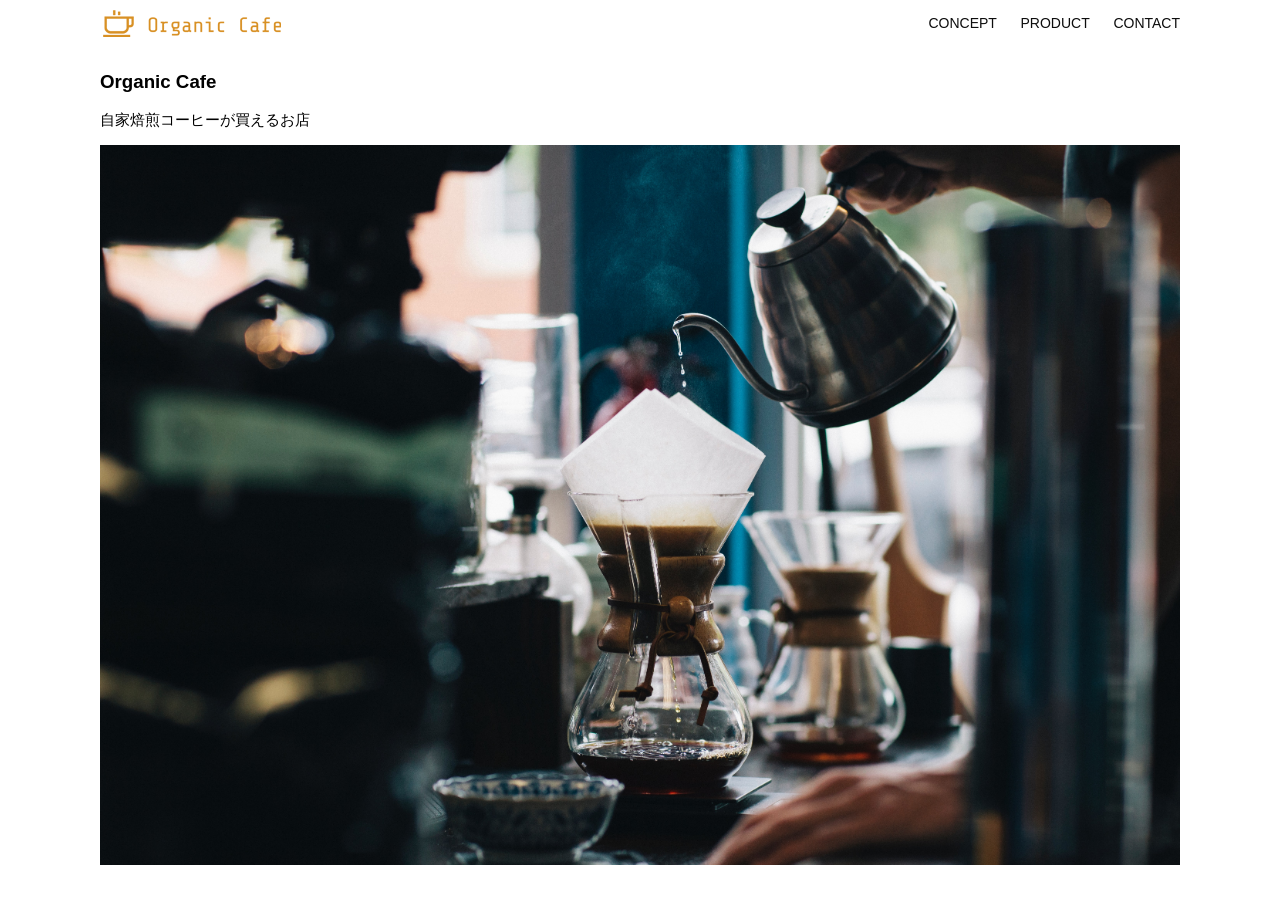
<file: html-css-kadai_013/index.html>
<!DOCTYPE html>
<html>
  <head>
    <title>Organic Cafe</title>
    <meta charset="UTF-8" />
    <meta name="description" content="自家焙煎のコーヒーがお家で楽しめるOrganic Cafe"/>
    <meta name="viewport" content="width=device-width, initial-scale=1.0" />
    <link rel="stylesheet" href="style.css" />
  </head>
  <body>
    <!-- ヘッダー -->
    <header>
      <!-- ロゴ -->
      <a href="index.html" id="logo"><img src="images/logo.png" alt="トップページに戻る"/></a>

      <!-- PC用ナビゲーション -->
      <nav id="nav-pc">
        <a href="index.html#concept">CONCEPT</a>
        <a href="index.html#product">PRODUCT</a>
        <a href="index.html#contact">CONTACT</a>
      </nav>
      <!-- スマホ用メニューボタン -->
       <button id="menu-sp" onclick="document.getElementById('nav-sp').style.display = 'block'">
        <img src="images/button-menu.png" alt="ナビゲーションを開く">
       </button>
       <!-- スマホ用ナビゲーション　-->
       <div id="nav-sp">
        <button id="close" onclick="document.getElementById('nav-sp').style.display = 'none'">
          <img src="images/button-close.png" alt="ナビゲーションを閉じる">
        </button>

        <nav>
          <ul>
            <li>
              <a id="logo-sp" href="index.html" onclick="document.getElementById('nav-sp').style.display = 'none'"><img src="images/logo-sp.png" alt="トップページに戻る"></a>
            </li>
            <li><a class="menu" href="index.html#concept" onclick="document.getElementById('nav-sp').style.display = 'none'">CONCEPT</a></li>
            <li><a class="menu" href="index.html#product" onclick="document.getElementById('nav-sp').style.display = 'none'">PRODUCT</a></li>
          <li><a class="menu" href="index.html#contact" onclick="document.getElementById('nav-sp').style.display = 'none'">CONTACT</a></li>
          </ul>
        </nav>
       </div>
    </header>

    <main>
      <article>
        <!-- メインビジュアル -->
        <section id="main-visual">
          <div id="main-message">
            <h1>Organic Cafe</h1>
            <p>自家焙煎コーヒーが買えるお店</p>
          </div>
          <img src="images/main-image.jpg" alt="コーヒーをハンドドリップで淹れる画像"/>
        </section>
      </article>
    </main>
  </body>
</html>
</file>
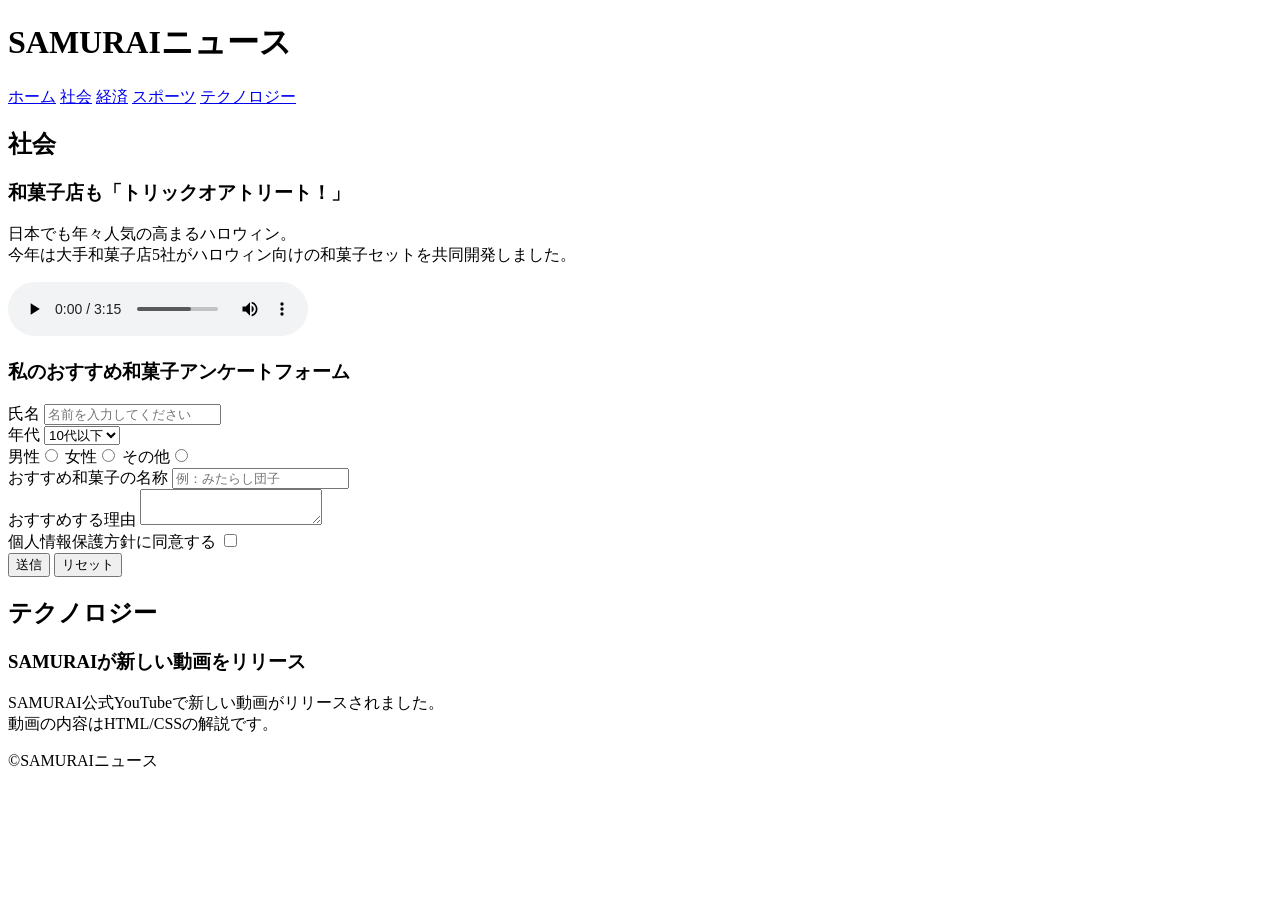
<file: kadai_008/kadai_008.html>
<!DOCTYPE html>
<html>
<head>
  <title>8章課題</title>
  <meta name="description" content="このページは8章の課題です。">
  <meta charset="UTF-8">
</head>
<body>
  <header>
    <h1>SAMURAIニュース</h1>
   <nav>
    <a href="https://www.sejuku.net/">ホーム</a>
    <a href="https://www.sejuku.net/">社会</a>
    <a href="https://www.sejuku.net/">経済</a>
    <a href="https://www.sejuku.net/">スポーツ</a>
    <a href="https://www.sejuku.net/">テクノロジー</a>
   </nav>
  </header>
  <main>
    <article>
      <h2>社会</h2>
      <section>
     <h3>和菓子店も「トリックオアトリート！」</h3>
     <p>日本でも年々人気の高まるハロウィン。<br>
        今年は大手和菓子店5社がハロウィン向けの和菓子セットを共同開発しました。
     </p>
        <audio src="ichi.mp3" controls></audio>
       </section>
      <section>
        <h3>私のおすすめ和菓子アンケートフォーム</h3>
        <form>
            <label>氏名</label>
         <input type="text" placeholder="名前を入力してください">
         <br>

         <label>年代</label>
         <select>
            <option>10代以下</option>
            <option>20代</option>
            <option>30代</option>
            <option>40代以上</option>
         </select>
         <br>
          <label>男性</label><input type="radio" name="gender"> 
    <label>女性</label><input type="radio" name="gender"> 
    <label>その他</label><input type="radio" name="gender"> 
    <br>  
    <label>おすすめ和菓子の名称</label> 
    <input type="text" placeholder="例：みたらし団子">
    <br> 
    <label>おすすめする理由</label> 
    <textarea></textarea>
    <br> 
     <label>個人情報保護方針に同意する</label> 
    <input type="checkbox"> 
    <br> 
     <input type="submit" value="送信"> 
    <input type="reset" value="リセット">
        </form>
      </section>
    </article>
    <article>
      <h2>テクノロジー</h2>
      <section>
       <h3>SAMURAIが新しい動画をリリース</h3>
       <p>SAMURAI公式YouTubeで新しい動画がリリースされました。<br>
        動画の内容はHTML/CSSの解説です。
       </p>
      </section>
    </article>
  </main>
  <footer>
    <p>&copy;SAMURAIニュース</p>
  </footer>
</body>
</html>
</file>
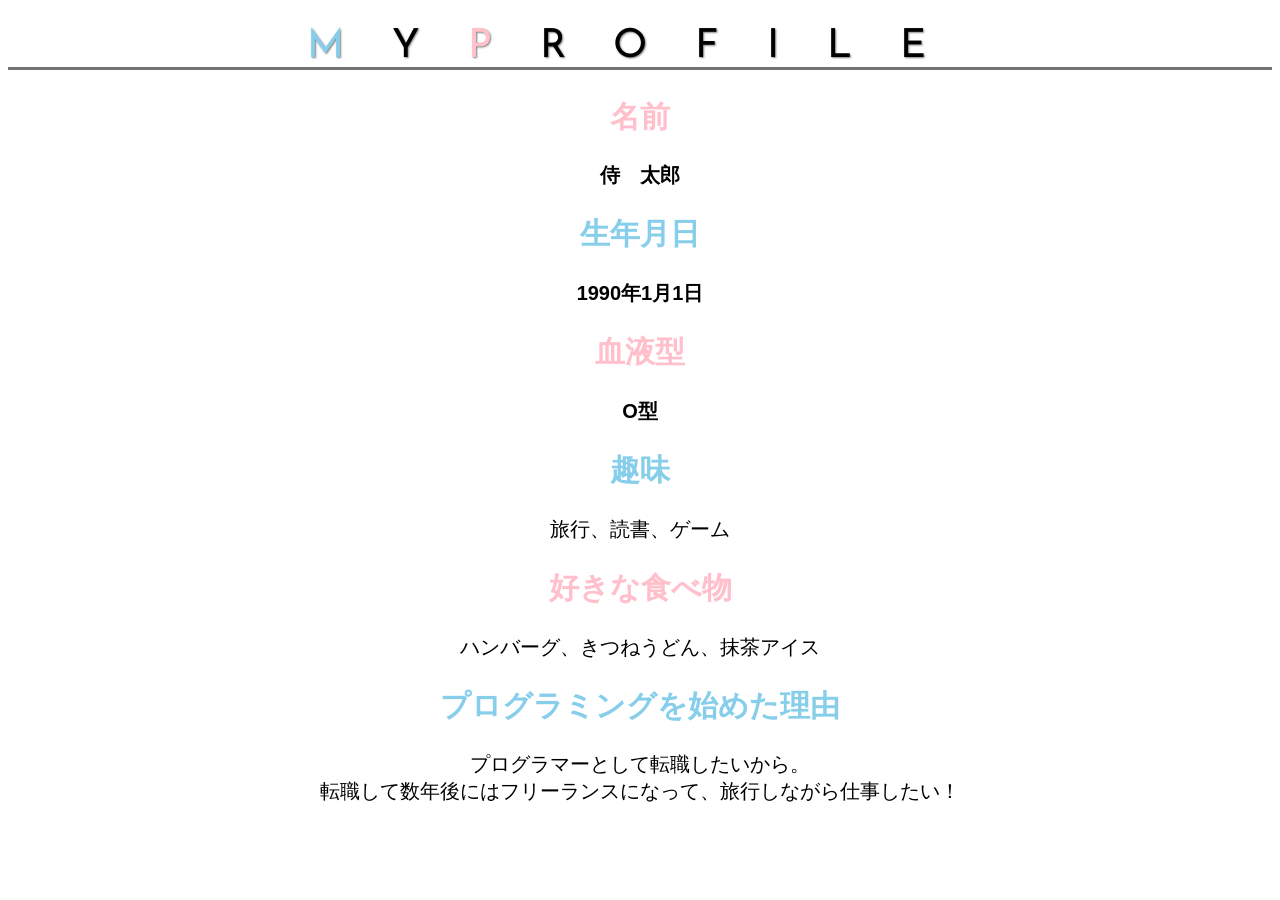
<file: kadai_015/kadai_015.html>
<!DOCTYPE html>
<html>
<head>
  <title>15章課題</title>
  <meta charset="UTF-8">
  <meta name="description" content="このページは15章の課題です。">
  <link rel="stylesheet" href="style.css">
  <link rel="preconnect" href="https://fonts.googleapis.com">
  <link rel="preconnect" href="https://fonts.gstatic.com" crossorigin>
  <link href="https://fonts.googleapis.com/css2?family=Josefin+Sans&display=swap" rel="stylesheet">
</head>
<body>
  <h1><span class="blue">M</span>Y<span class="pink">P</span>ROFILE</h1>
  <div id="basic">
    <h2 class="pink">名前</h2>
    <p>侍　太郎</p>
    <h2 class="blue">生年月日</h2>
    <p>1990年1月1日</p>
    <h2 class="pink">血液型</h2>
    <p>O型</p>
  </div>
  <h2 class="blue">趣味</h2>
  <p>旅行、読書、ゲーム</p>
  <h2 class="pink">好きな食べ物</h2>
  <p>ハンバーグ、きつねうどん、抹茶アイス</p>
  <h2 class="blue">プログラミングを始めた理由</h2>
  <p>プログラマーとして転職したいから。<br>転職して数年後にはフリーランスになって、旅行しながら仕事したい！</p>
</body>
</html>
</file>
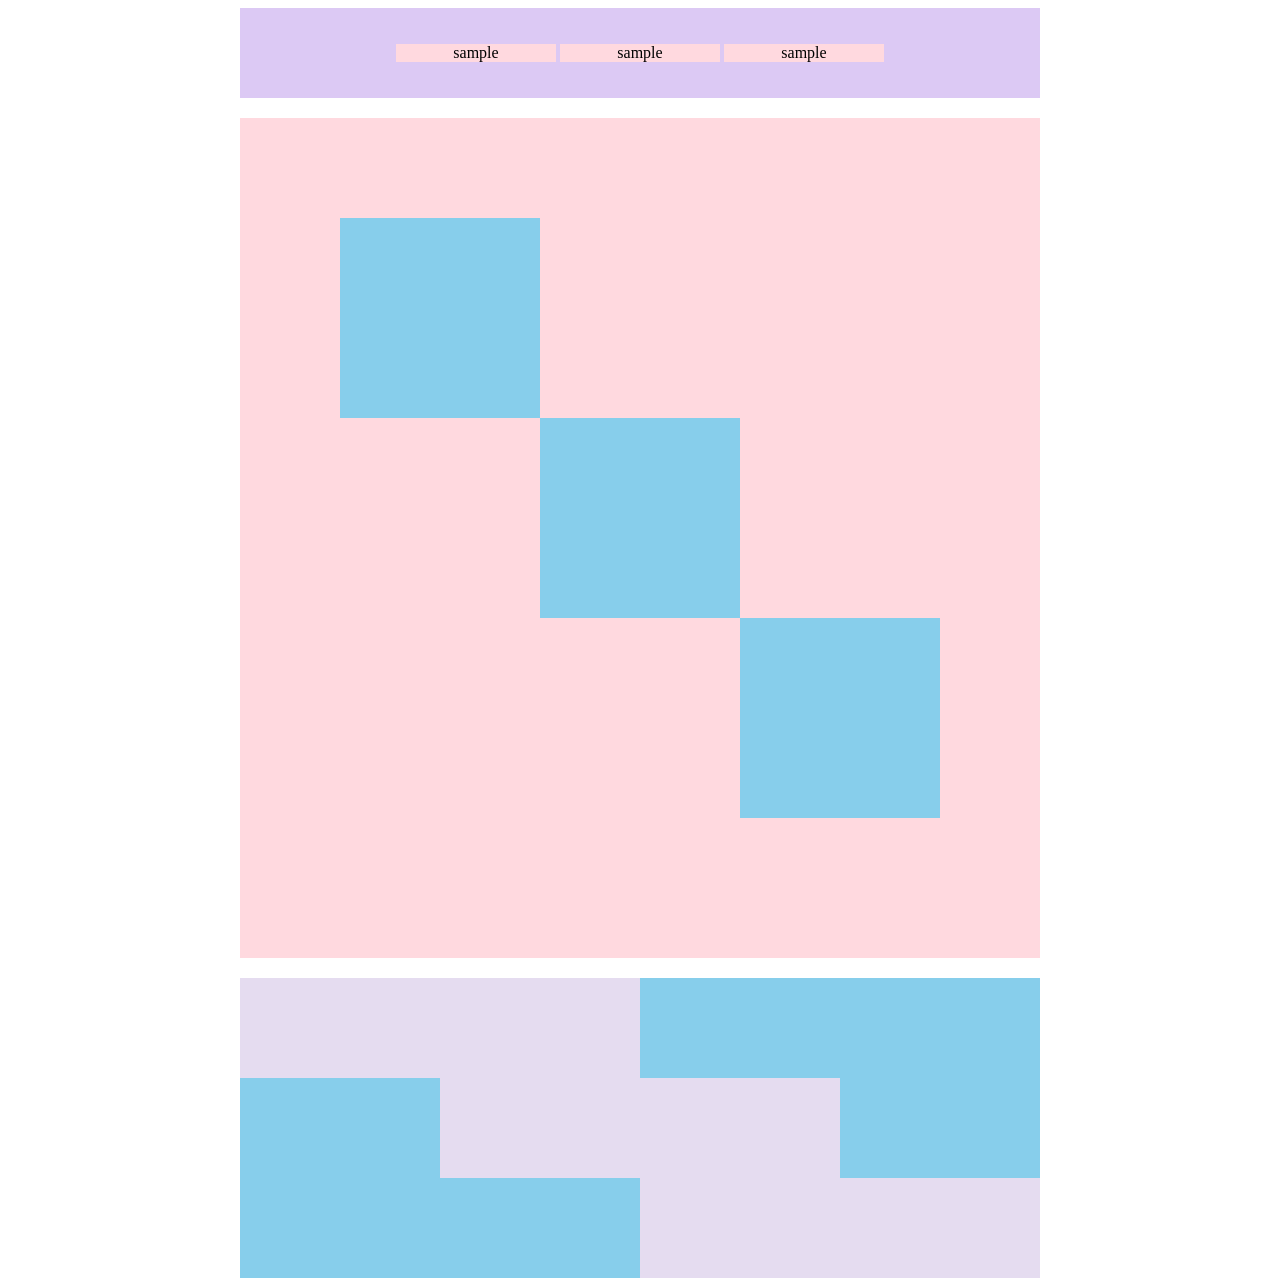
<file: kadai_018/kadai_018.html>
<!DOCTYPE html>
<html>
<head>
  <meta charset="UTF-8">
  <link rel="stylesheet" href="style.css">
  <meta name="description" content="このページは18章の課題です。">
  <title>18章課題</title>
</head>
<body>
  <div id="top">
    <p class="top-child">sample</p>
    <p class="top-child">sample</p>
    <p class="top-child">sample</p>
  </div>
  <div id="middle">
    <div id="middle-child01"></div>
    <div id="middle-child02"></div>
    <div id="middle-child03"></div>
  </div>
  <div id="bottom">
    <div id="bottom-child01"></div>
    <div id="bottom-child02"></div>
    <div id="bottom-child03"></div>
  </div>
</body>
</html>
</file>
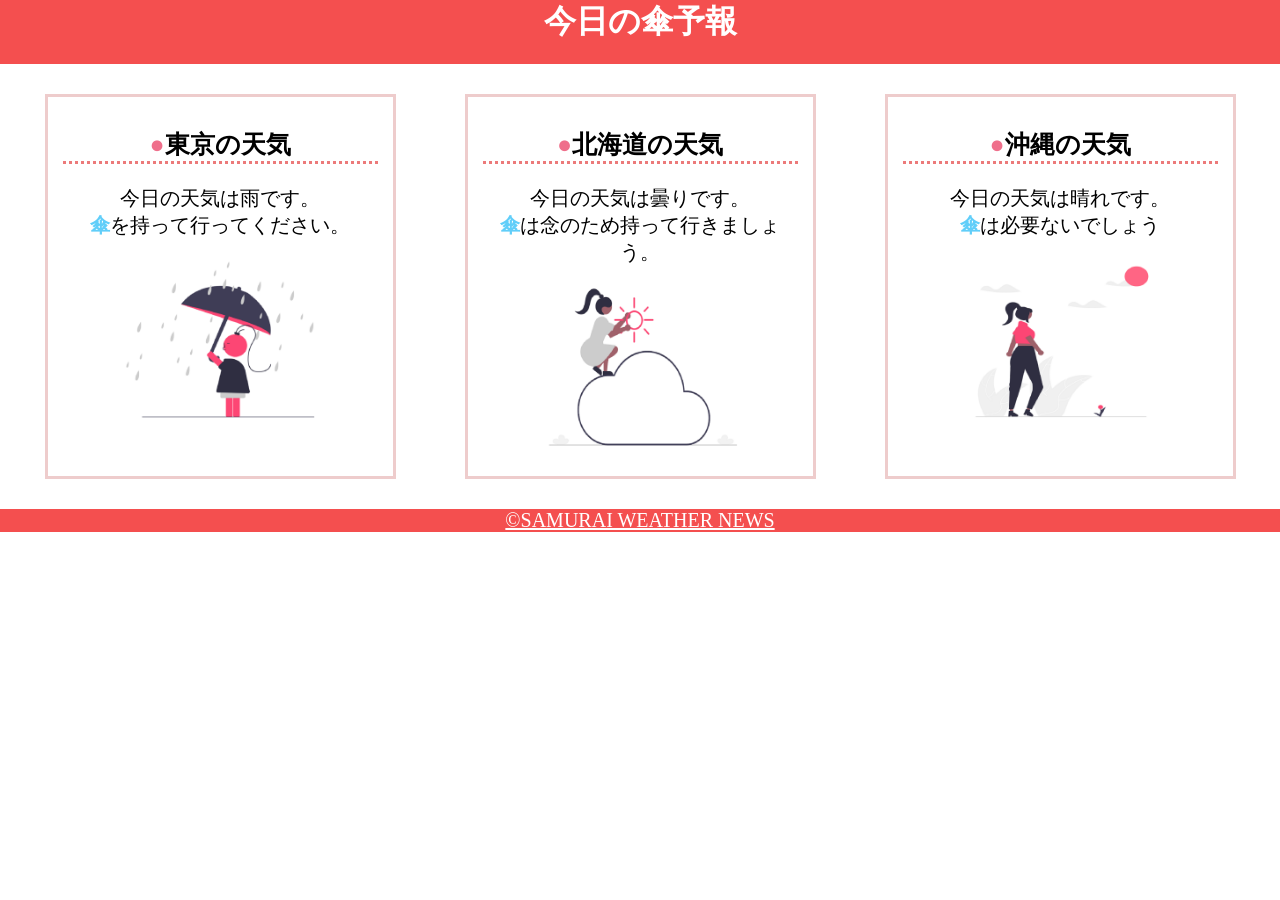
<file: kadai_022/kadai_022.html>
<!DOCTYPE html>
<html>
    <head>
        <meta charset="UTF-8">
        <meta name="viewport" content="width=device-width, initial-scale=1.0">
        <link rel="stylesheet" href="style.css">
        <meta name="description" content="このページは22章の課題です。">
        <title>22章課題</title>
    </head>
    <body>
       
        <header>
            <h1>今日の傘予報</h1>
        </header>  
 
        <main>

            <div id="parent">
                <div class="contents">
                    <h2>東京の天気</h2>
                    <p>今日の天気は雨です。</p>
                    <p>傘を持って行ってください。</p>
                    <img src="images/rainy.png" alt="雨">
                </div>
 
                <div class="contents">
                    <h2>北海道の天気</h2>
                    <p>今日の天気は曇りです。</p>
                    <p>傘は念のため持って行きましょう。</p>
                    <img src="images/cloudy.png" alt="曇り">
                </div>
 
                <div class="contents">
                    <h2>沖縄の天気</h2>
                    <p>今日の天気は晴れです。</p>
                    <p>傘は必要ないでしょう</p>
                    <img src="images/sunny.png" alt="晴れ">
                </div>

            </div>    
 
        </main>
 
        <footer>
            <a href="https://www.sejuku.net/corp/">&copy;SAMURAI WEATHER NEWS</a>
         </footer>
 
    </body>
</html>
</file>
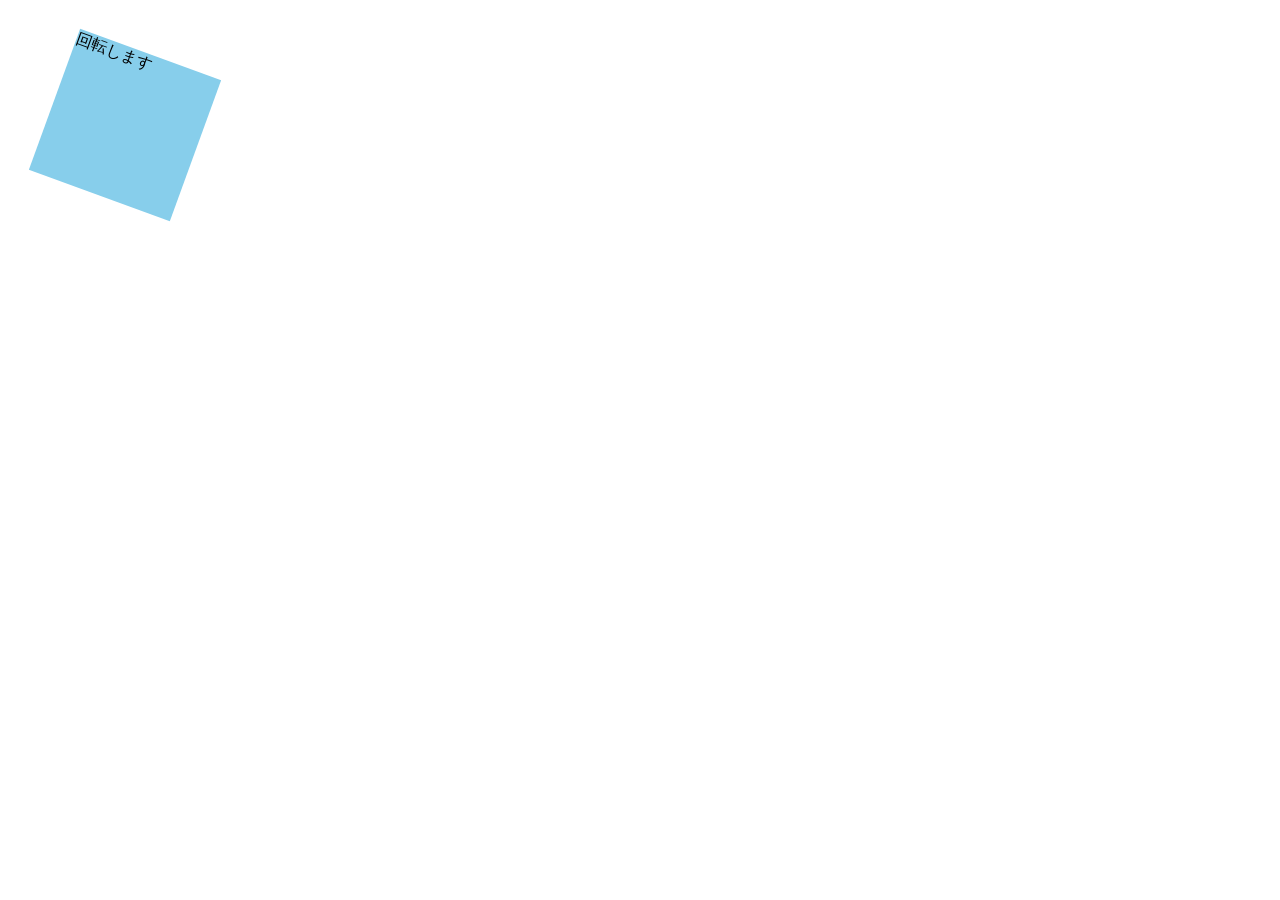
<file: kadai_mdn_css/mdn.html>
<!DOCTYPE html>
<html>

<head>
  <style>
    div{
      position: absolute;
      left: 50px;
      top: 50px;
      width: 150px;
      height: 150px;
      background-color: skyblue;
      rotate: 20deg;
    }
  </style>
</head>

<body>
  <div>
    回転します
  </div>

</body>

</html>
</file>
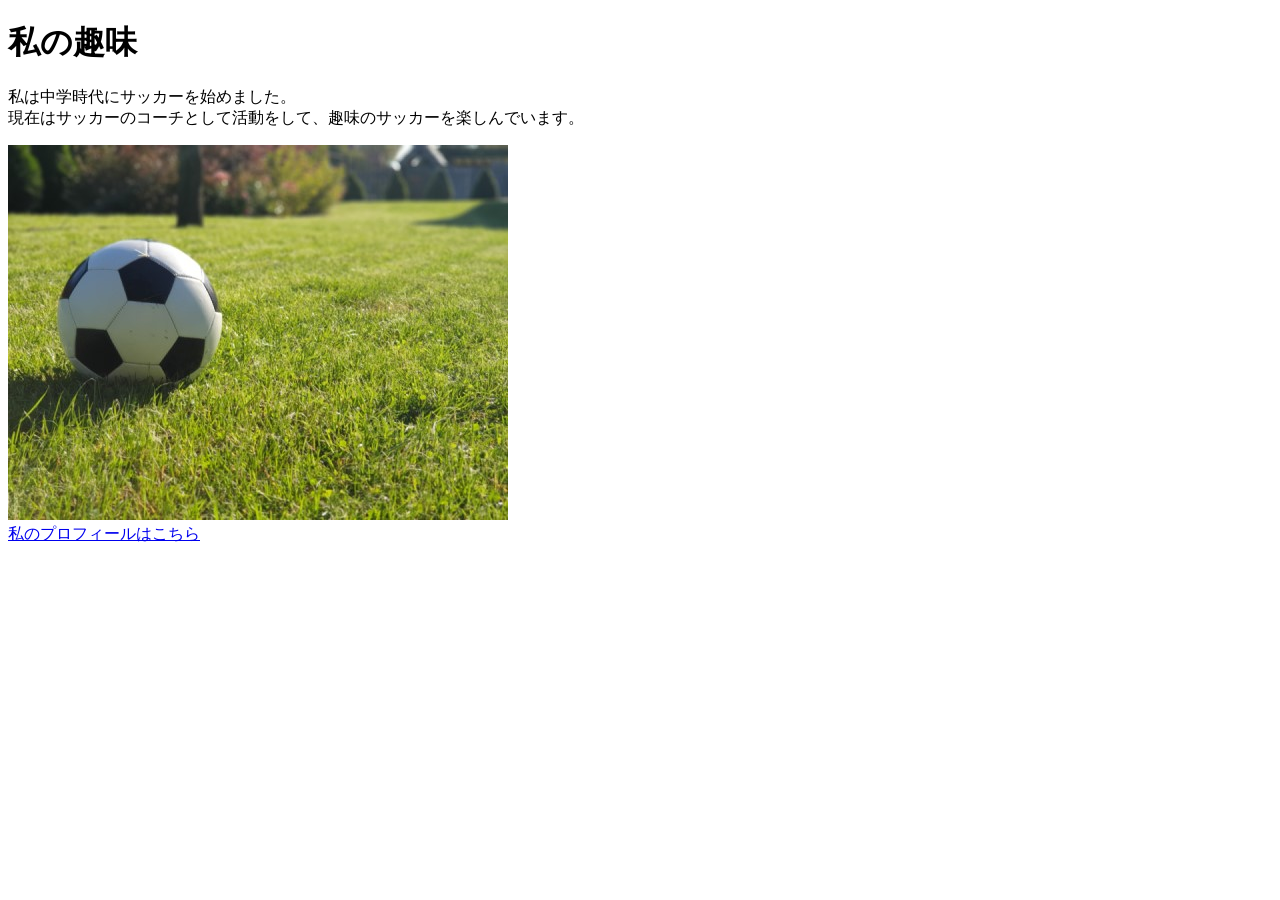
<file: kadai_005/html/kadai_005.html>
<!DOCTYPE html>
<html>
  <head>
    <title>5章課題</title>
    <meta name="description" content="このページは5章の課題です。">
    <meta charset="UTF-8"> 
  </head>
  <body>
    <h1>私の趣味</h1>
    <p>私は中学時代にサッカーを始めました。<br>
    現在はサッカーのコーチとして活動をして、趣味のサッカーを楽しんでいます。</p>
    <img src="../images/sample.jpg" alt="サッカーボール"><br>
    <a href="https://x.com/samuraijuku">私のプロフィールはこちら</a>
  </body>
</html>
</file>
<file: html-css-kadai_013/style.css>
/* PC、スマホ共通スタイル */
body {
  font-family: "Source Sans Pro", "Hiragino Kaku Gothic ProN", Meiryo, Arial,
    sans-serif;
}

p {
  font-size: 15px;
}

#main-visual > img {
  width: 100%;
}

/*================
PC用のスタイル 
=================*/
@media screen and (min-width: 768px) {
  /* 横幅設定 */
  body {
    max-width: 1080px;
    min-width: 960px;
    margin: 0 auto 0 auto;
  }

  /* ヘッダー */
  header {
    display: flex;
    justify-content: space-between;
  }

  /* ナビゲーションのレイアウト */
  #nav-pc {
    text-align: right;
    font-size: 14px;
    padding-top: 15px;
  }

  /* ナビゲーションのリンクの装飾設定 */
  #nav-pc > a {
    text-decoration: none;
    margin-left: 20px;
  }

  #nav-pc > a:link {
    color: #0d0d0d;
  }

  #nav-pc > a:visited {
    color: #0d0d0d;
  }

  #nav-pc > a:hover {
    color: #0d0d0d;
    text-decoration: underline;
  }

  #nav-pc > a:active {
    color: #0d0d0d;
  }
  /* スマホ用ナビゲーション非表示 */
  #menu-sp{
    display: none;
  }
  #nav-sp{
    display: none;
  }
}

/*====================
  スマートフォン用のスタイル
 =====================*/
@media screen and (max-width: 767px) {
  body{
    min-width: 375px;
    margin: 0;
  }
  /* PC用ナビゲーション非表示 */
  #nav-pc {
    display: none;
  }

  /* ハンバーガーメニュー */
  #menu-sp {
    float: right;
    padding: 0;
  }

/* スマホ用ナビゲーション */
#nav-sp{
  background-color: #ce933e;
  position: absolute;
  left: 0;
  top: 0;
  height: 100%;
  width: 100%;
  display: none;
  z-index: 100;
}
/* ×ボタン */
#close {
  position: absolute;
  top: 20px;
  right: 20px;
}
#nav-sp nav ul {
  padding-left: 0;
}
#nav-sp nav li {
  list-style: none;
}

/* ナビゲーションメニュー用ロゴ */
#logo-sp {
  margin: 80px 0 30px 20px;
}

/* ナビゲーションのリンクの装飾設定 */
#nav-sp nav a {
  display: block;
}
#nav-sp nav a:link  {
  color: #ffffff;
}
#nav-sp nav a:visited{
  color: #ffffff;
}
#nav-sp nav a:hover {
  color: #ffffff;
  text-decoration: underline;
}
#nav-sp nav a:active {
  color: #ffffff;
}

#nav-sp .menu {
  text-decoration: none;
  display: block;
  margin: 0 20px 0 20px;
  height: 44px;
  font-size: 16px;
  background-image: url("images/arrow.png");
  background-repeat: no-repeat;
  background-position: right top;
}

}
</file>
<file: kadai_015/style.css>
html{
     font-size: 20px;
}

body{
    font-family: "Arial", "Meiryo", sans-serif;
    text-align: center;
}

.blue{
    color: skyblue;
}

.pink{
    color: rgb(255, 192, 203);
}

h1{
  font-family: "Josefin Sans", sans-serif;
  font-optical-sizing: auto;
  font-weight: 400;
  font-style: normal;
  letter-spacing: 1.2em;
  text-shadow: 1px 1px 2px gray;
  border-bottom: solid 3px rgb(115, 115, 114);
}

#basic > p {
    font-weight: bold;
}
</file>
<file: kadai_018/style.css>
#top{
  width: 800px;
  padding-top: 20px;
  padding-bottom: 20px;
  margin-left: auto;
  margin-right: auto;
  text-align: center;
  background-color: #dcc9f4;
}
.top-child{
  width: 20%;
  display: inline-block;
  background-color: #ffd9df;
}

#middle {
  position: relative;
  width: 800px;
  height: 800px;
  padding-top: 20px;
  padding-bottom: 20px;
  margin: 20px auto;
  background-color: #ffd9df
}
#middle-child01, #middle-child02, #middle-child03 {
  width: 200px;
  height: 200px;
  background-color: #87ceeb;
}
#middle-child01 {
  position: absolute;
  top: 100px;
  left: 100px;
}
#middle-child02{
  position: absolute;
  top: 300px;
  left: 300px;
}
#middle-child03{
  position: absolute;
  top: 500px;
  left: 500px;
}

#bottom{
  position: relative;
  width: 800px;
  height: 300px;
  margin-left: auto;
  margin-right: auto;
  background-color: #87ceeb;
}
#bottom-child01, #bottom-child02, #bottom-child03 {
  width: 400px;
  height: 100px;
  background-color: #e5dcf0;
}
#bottom-child02 {
  position: relative;
  left: 200px;
}
#bottom-child03 {
  position: relative;
  left: 400px;
}
</file>
<file: kadai_022/style.css>
h1, p, body{
  margin: 0px;
}
p, a{
  font-size: 20px;
}

header{
  padding-bottom: 20px;
  margin-left: auto;
  margin-right: auto;
  text-align: center;
  background-color: rgb(244, 79, 79);
}
h1{
  color: rgb(255, 255, 255); 
}

main{
  padding: 10px;
}
#parent{
 display: flex; 
 justify-content: space-around;
}
.contents{
  border: solid 3px, rgb(238, 204, 204);
  flex-basis: 25%;
  padding: 10px 15px;
  margin: 20px 0px;
  margin-left: auto;
  margin-right: auto;
  text-align: center;
}
h2{
  font-size: 25px;
  border-bottom: dotted 3px rgb(236, 122, 122);
}
h2::before{
  content: "●";
  color:rgb(239, 111, 139);
}
 p:nth-of-type(2)::first-letter{
  font-weight: bold;
  color: rgb(97, 206, 249);
}
img{
  margin: 10px 0px;
  width: 70%;
}

footer{
  margin-left: auto;
  margin-right: auto;
  text-align: center;
  background-color: rgb(244, 79, 79);
}
a:link{
  color: rgb(255, 255, 255);
}
a:visited{
  color: rgb(193, 234, 251);
}
a:hover{
  color: rgb(245, 178, 168);
}

@media screen and (max-width:768px){
  h2{
    font-size: 30px;
  }
  p{
    font-size: 25px;
  }
  #parent{
    flex-direction: column;
  }
}
</file>
